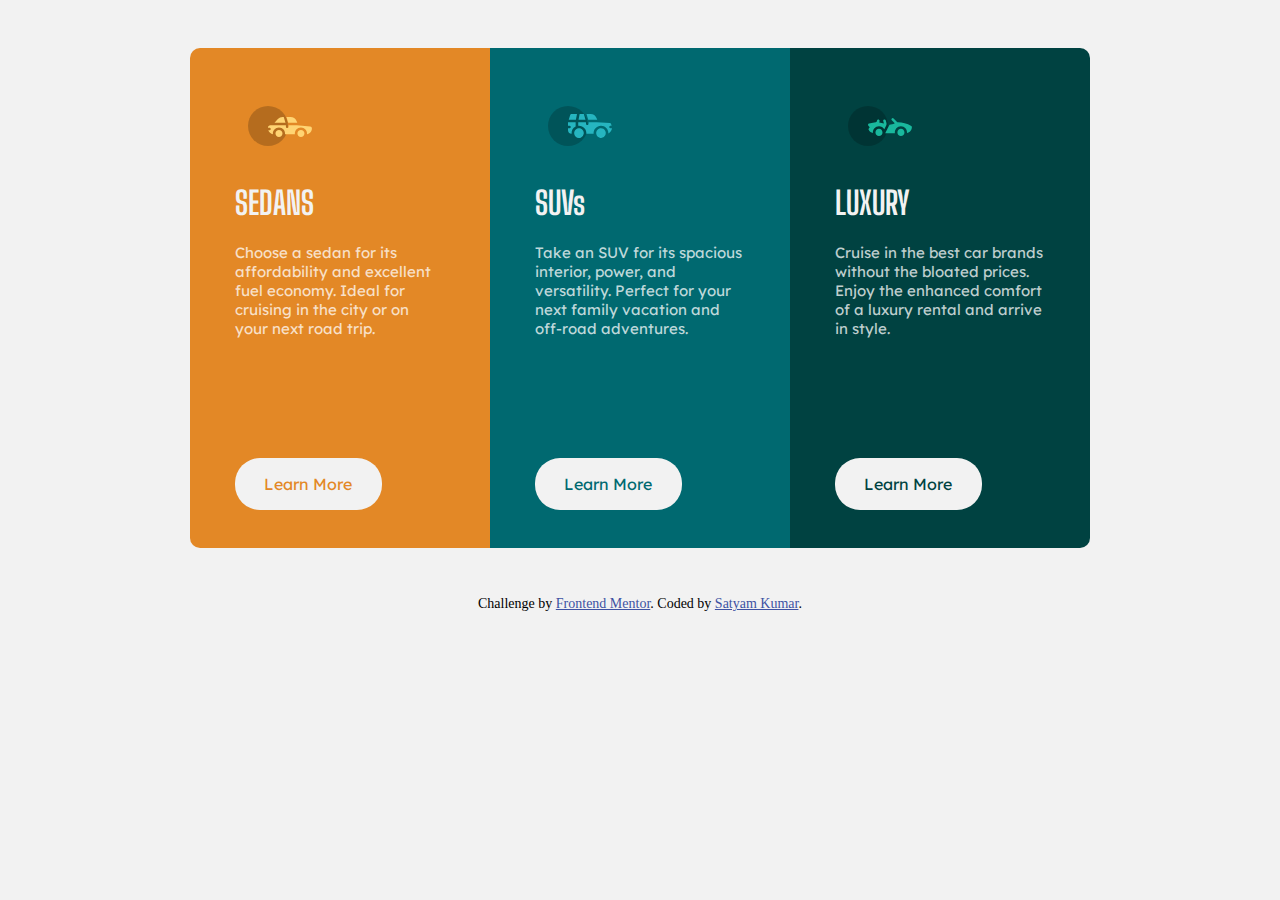
<file: 3-column-preview-card-component-main/index.html>
<!DOCTYPE html>
<html lang="en">
<head>
  <meta charset="UTF-8">
  <meta name="viewport" content="width=device-width, initial-scale=1.0"> <!-- displays site properly based on user's device -->

  <link rel="icon" type="image/png" sizes="32x32" href="./images/favicon-32x32.png">
  
  <title>Frontend Mentor | 3-column preview card component</title>

  <!-- Feel free to remove these styles or customise in your own stylesheet 👍 -->
  <style>
    /* importing google fonts in css */
    @import url('https://fonts.googleapis.com/css2?family=Big+Shoulders+Display:wght@700&family=Lexend+Deca&display=swap');

    body{
      background-color: hsl(0, 0%, 95%);
    }

    .main-box{
      display: grid;
      grid-template-columns: repeat(3,1fr);
      grid-auto-rows: 500px;
      width: 900px;
      padding: 1rem;
      margin: 2rem auto;
    }

    .box1{
      background-color: hsl(31, 77%, 52%);
      border-top-left-radius: 10px;
      border-bottom-left-radius: 10px;
    }

    .box2{
      background-color: hsl(184, 100%, 22%);
    }

    .box3{
      background-color: hsl(179, 100%, 13%);
      border-top-right-radius: 10px;
      border-bottom-right-radius: 10px;
    }

    .box{
      padding: 2.8rem;
    }

    img{
      padding: 0.8rem;
      
    }

    h1{
      font-family: "Big Shoulders Display", sans-serif;
      color: hsl(0, 0%, 95%);
    }

    p{
      font-family: "Lexend Deca", sans-serif;
      color: hsla(0, 0%, 100%, 0.75);
      font-size: 15px;
    }

    button{
      margin-top: 50%;
      padding: 1rem;
      border-radius: 25px;
      width: 70%;
      border: none;
      font-family: "Lexend Deca",sans-serif;
      font-size: 16px;
      background-color: hsl(0, 0%, 95%);
    }

    button:hover{
      cursor: pointer;
    }

    .orange-btn{
      color: hsl(31, 77%, 52%);
    }

    .cyan-btn{
      color:hsl(184, 100%, 22%)
    }

    .darkCyan-btn{
      color: hsl(179, 100%, 13%);
    }

   

    .attribution {
      font-size: 14px;
      text-align: center;
    }

    .attribution a {
      color: hsl(228, 45%, 44%);
    }


/* media screen for 500px and below width */

    @media screen and (max-width:500px) and (orientation:portrait) {

      .main-box{
        width: 450px;
        margin: auto;
      }
      .box1, .box2, .box3{
        grid-column: 1/3;
      }
      .box1{
        border-top-right-radius: 10px;
        border-bottom-left-radius: 0;
      }
      .box3{
        border-top-right-radius: 0;
        border-bottom-left-radius: 10px;
      }

      
    }

  </style>

</head>
<body>

  <div class="main-box">

    <div class="box1">
      <div class="box">
        <img src="./images/icon-sedans.svg" alt="">
      <h1>SEDANS</h1>
      <p>Choose a sedan for its affordability and excellent fuel economy. Ideal for cruising in the city or on your next road trip.</p>
      <button class="orange-btn">Learn More</button>
      </div>
    </div>

    <div class="box2">
      <div class="box">
        <img src="./images/icon-suvs.svg" alt="">
        <h1>SUVs</h1>
        <p>Take an SUV for its spacious interior, power, and versatility. Perfect for your next family vacation and off-road adventures.</p>
        <button class="cyan-btn">Learn More</button>
      </div>
    </div>

    <div class="box3">
      <div class="box">
        <img src="./images/icon-luxury.svg" alt="">
        <h1>LUXURY</h1>
        <p>Cruise in the best car brands without the bloated prices. Enjoy the enhanced comfort of a luxury rental and arrive in style.</p>
        <button class="darkCyan-btn">Learn More</button>
      </div>
    </div>

  </div>
  
  
  <div class="attribution">
    Challenge by <a href="https://www.frontendmentor.io?ref=challenge" target="_blank">Frontend Mentor</a>. 
    Coded by <a href="https://github.com/satyam0271/">Satyam Kumar</a>.
  </div>
</body>
</html>
</file>
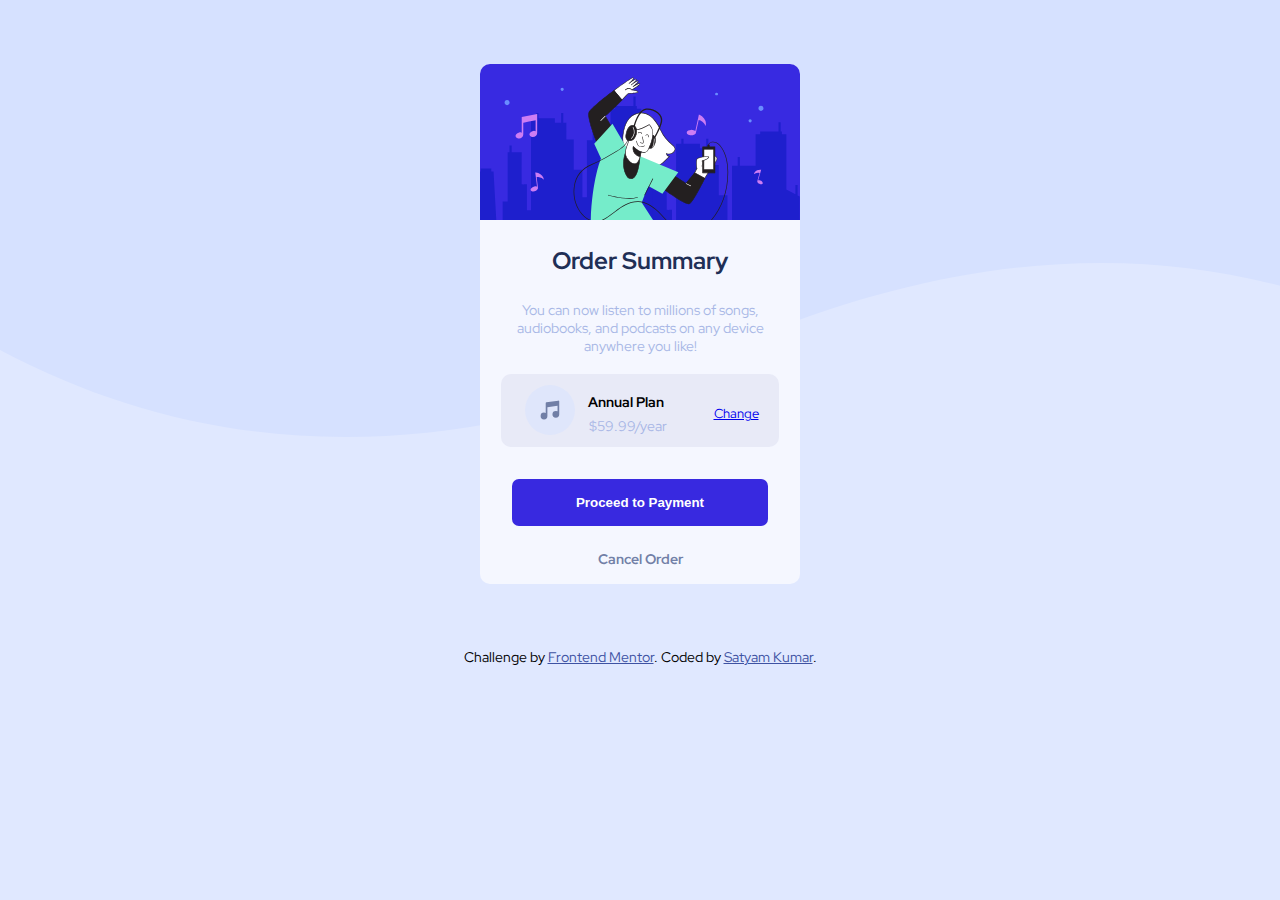
<file: order-summary-component-main/index.html>
<!DOCTYPE html>
<html lang="en">
<head>
  <meta charset="UTF-8">
  <meta name="viewport" content="width=device-width, initial-scale=1.0"> <!-- displays site properly based on user's device -->

  <link rel="icon" type="image/png" sizes="32x32" href="./images/favicon-32x32.png">
  
  <title>Frontend Mentor | Order summary card</title>

  <!-- Feel free to remove these styles or customise in your own stylesheet 👍 -->
  <style>

    @import url('https://fonts.googleapis.com/css2?family=Red+Hat+Display:wght@500;700;900&display=swap');

    body{
      background-color: hsl(225, 100%, 94%);
      text-align: center;
      background-image: url(./images/pattern-background-desktop.svg);
      background-repeat: no-repeat;
      font-family: 'Red Hat Display', sans-serif;
    }

    .main-box{
      background-color: hsl(225, 100%, 98%);
      width: 320px;
      border-radius: 10px;
      margin: 4rem auto;
    }

    .header-txt{
      color: hsl(223, 47%, 23%);
    }

    .para-1, .plan p {
      color: hsl(225, 55%, 78%);
      padding: 5px;
      font-size: 14px;
    }

    img{
      width: 100%;
      height: 25%;
      border-top-left-radius: 10px;
      border-top-right-radius: 10px;
    }

    .plan{
      display: inline-block;
      padding: 0.7rem;
      background-color: hsla(230, 40%, 89%, 0.459);
      width: 80%;
      height: 3.5em;
      border-radius: 10px;
      font-size: 0.9rem;
      /* color: hsl(225, 100%, 94%); */
    }
    .icon-music{
      height: 50px;
      width: auto;
    }

    .plan h4{
      display: inline-block;
      position: relative;
      top: -1.8rem;
      margin-left: 10px;
      /* font-size: 0.8rem; */
    }

    .plan p{
       display: inline-block;
       position: relative;
       left: -5.2rem;
       top: -0.3rem;
       color: hsl(225, 55%, 78%);

    }


    .plan a{
      position: relative;
      top: -3.5rem;
      right: -6rem;
      font-size: 0.8rem;
    }

    .pay-btn{
      width: 80%;
      padding: 1rem;
      border-radius: 7px;
      border: none;
      background-color: hsl(245, 75%, 52%);
      color: white;
      font-weight: 700;
    }

    .cancel-txt{
      display: block;
      padding: 0.5rem 0.3rem 1rem;
      color: hsl(224, 23%, 55%);
      font-weight: 700;
      font-size: 14px;
      text-decoration: none;
      margin-top: 1rem;

    }
    
    .pay-btn , .cancel-txt:hover{
      cursor: pointer;
    }

    .attribution {
      font-size: 14px;
      text-align: center;
    
    }
    
    .attribution a {
      color: hsl(228, 45%, 44%);
    
    }

  </style>
</head>
<body>

  <div class="main-box"> 
    <img src="./images/illustration-hero.svg" alt="">
    
   <h2 class="header-txt">Order Summary</h2>

    <p class="para-1">You can now listen to millions of songs, audiobooks, and podcasts on any 
      device anywhere you like!</p>
  
    <div class="plan">
        <img class="icon-music" src="./images/icon-music.svg" alt="">
        <h4>Annual Plan</h4>
        <p>$59.99/year</p>  
        <a href="#">Change</a>
    </div>
  
    <button class="pay-btn" type="submit">Proceed to Payment</button>
    <a class="cancel-txt" href="#">Cancel Order</a>
  
  </div>


  
  <div class="attribution">
    Challenge by <a href="https://www.frontendmentor.io?ref=challenge" target="_blank">Frontend Mentor</a>. 
    Coded by <a href="https://github.com/satyam0271/Frontend-mentorio">Satyam Kumar</a>.
  </div>
</body>
</html>
</file>
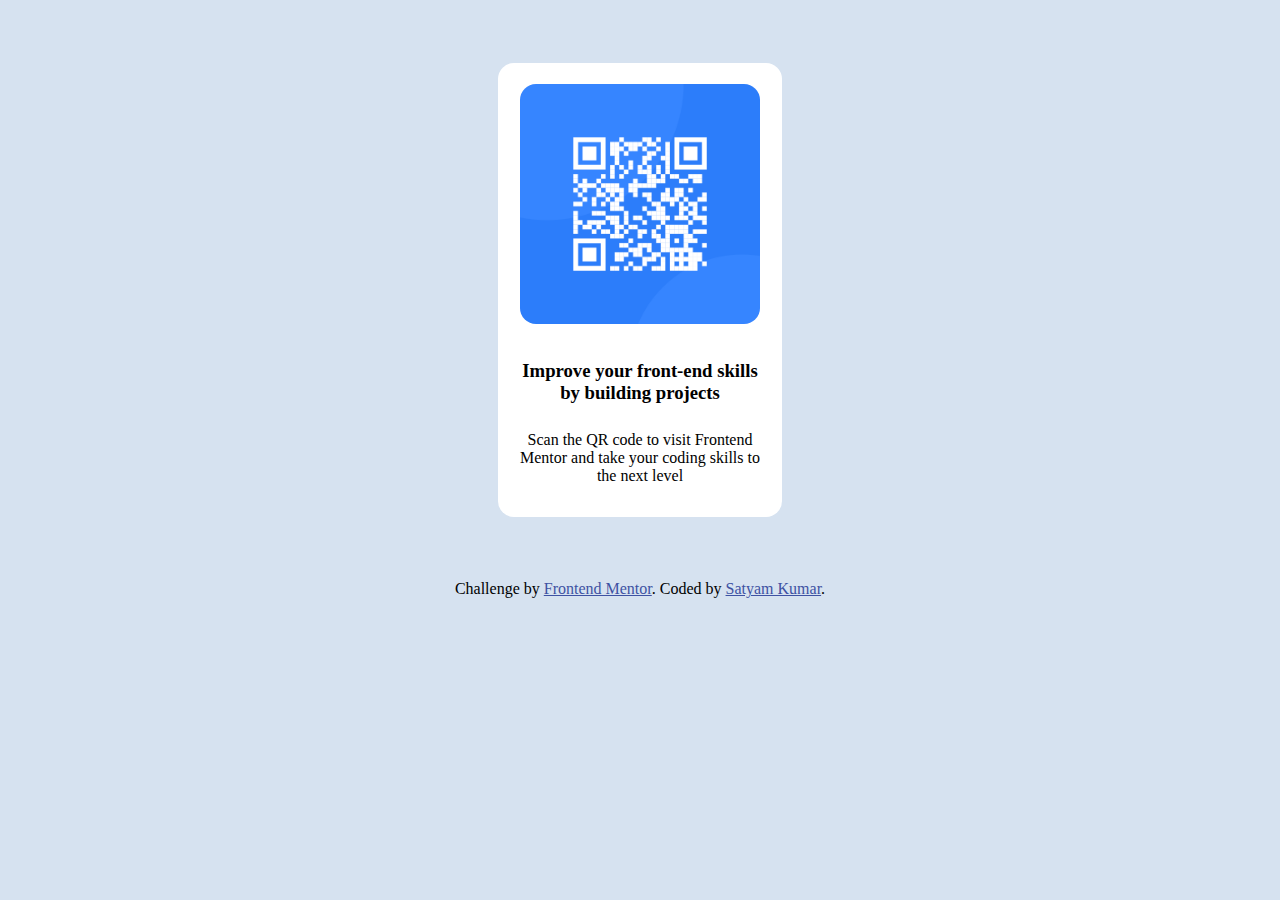
<file: qr-code/index.html>
<!DOCTYPE html>
<html lang="en">
<head>
  <meta charset="UTF-8">
  <meta name="viewport" content="width=device-width, initial-scale=1.0"> <!-- displays site properly based on user's device -->

  <link rel="icon" type="image/png" sizes="32x32" href="./images/favicon-32x32.png">

  
  
  <title>Frontend Mentor | QR code component</title>

  <!-- Feel free to remove these styles or customise in your own stylesheet 👍 -->
  <style>

      @import url("https://fonts.google.com/specimen/Outfit");

      body{
          background-color: hsl(212, 45%, 89%);
          text-align: center;
          font-family: 'Outfit';
      }
      .main-box{
          width: 20%;
          border-radius: 1rem;
          background-color: hsl(0, 0%, 100%);
          margin: 5% auto;
          padding: 1rem;
      }

      .box-head{
          width: 95%;
          border-radius: 1rem;
          padding: 0.3rem;
          margin: auto;

        }

        img{
            width: 100%;
            height: 100%;
            border-radius: 1rem;
        }

        .head-txt{
            margin-top: 1.2rem;
            padding: 0.5rem;
            font-weight: 700;
    
        }


        .attribution { 
            font-size: 16px; 
            text-align: center;

        }

        .attribution a { 
            color: hsl(228, 45%, 44%); 
        }
        
  </style>
</head>
<body>

    <div class="main-box">
        <div class="box-head">
            <img src="./images/image-qr-code.png" alt="">
        </div>
        <h3 class="head-txt">Improve your front-end skills by building projects</h3>
        <p class="para-text">Scan the QR code to visit Frontend Mentor and take your coding skills to the next level</p>
    </div>

  
  <div class="attribution">
    Challenge by <a href="https://www.frontendmentor.io?ref=challenge" target="_blank">Frontend Mentor</a>. 
    Coded by <a href="https://github.com/satyam0271/Frontend-mentorio">Satyam Kumar</a>.
  </div>
</body>
</html>
</file>
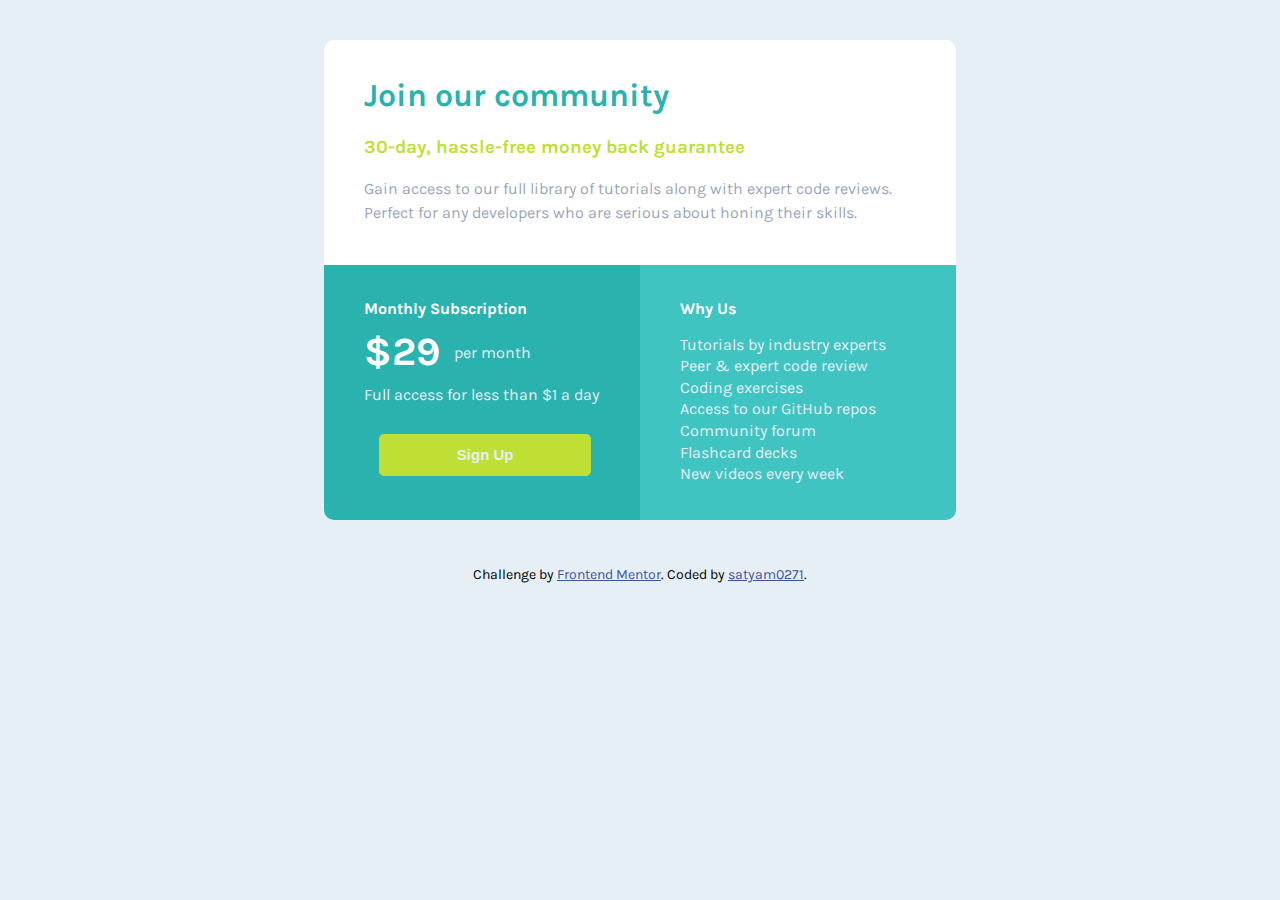
<file: single-price-grid-component-master/index.html>
<!DOCTYPE html>
<html lang="en">
<head>
  <meta charset="UTF-8">
  <meta name="viewport" content="width=device-width, initial-scale=1.0"> <!-- displays site properly based on user's device -->

  <link rel="icon" type="image/png" sizes="32x32" href="./images/favicon-32x32.png">
  
  <title>Frontend Mentor | Single Price Grid Component</title>

  <!-- Feel free to remove these styles or customise in your own stylesheet 👍 -->
  <style>

    @import url('https://fonts.googleapis.com/css2?family=Karla:wght@400;700&display=swap');

    body{
      background-color: hsl(204, 43%, 93%);
      font-family: "Karla" ,sans-serif;
    }

    .main-box{
      display: grid;
      margin: auto;
      padding: 2rem;
      width: 50%;

    }

    .topgrid{
      background-color: white;
      /* height: 180px; */
      padding: 1rem 2.5rem;
      border-top-left-radius: 10px;
      border-top-right-radius: 10px;

    }

    .topgrid h1{
      color: hsl(179, 62%, 43%);
    }

    .topgrid h3{
      color: hsl(71, 73%, 54%);
    }

    .topgrid p{
      color: hsl(218, 22%, 67%);
      line-height: 1.5rem;
      margin-bottom: 1.5rem;
    }

    .bottomgrid{
      display: grid;
      grid-template-columns: 1fr 1fr;
      /* grid-template-rows: 250px; */
    }

    .box1{
      background-color: hsl(179, 62%, 43%);
      padding: 1.5rem 2.5rem;
      border-bottom-left-radius: 10px;
      color: hsl(204, 43%, 93%);
      font-size: 16px;
    }

    .box1 b{
      font-size: 2.5rem;
      margin-right: 10px;
      color: white;
    }

    .box1 h4{
      margin: 10px auto;
      color: white;
    }

    .price{
      margin: 10px auto;
    }

    .box1 span{
      position: relative;
      top: -7px;
      margin-top: 5px;
    }

    .one-dollar{
      margin: 10px auto;
    }


    .signup-btn{
      padding: 0.8rem;
      width: 90%;
      margin: 20px 25px 20px 15px;
      border-radius: 5px;
      border: none;
      background-color: hsl(71, 73%, 54%);
      color: hsl(204, 43%, 93%);
      font-size: 15px;
      font-weight: 700;
    }


    .box2{
      background-color: hsl(179, 53%, 51%);
      padding: 1.5rem 2.5rem;
      border-bottom-right-radius: 10px;
      color: hsl(204, 43%, 93%);
    }

    .whyus{
      margin: 10px auto 1.5rem auto ;
      font-weight: 700;
      color: white;
    }

    .why{
      line-height: 0.35rem;
    }

    .attribution { 
      font-size: 14px; 
      text-align: center; 
    }

    .attribution a { 
      color: hsl(228, 45%, 44%); 
    }

    @media screen and (max-width:500px) and (orientation:portrait) {
      
      .main-box{
        display: grid;
        grid-template-columns: 100%;
      }

      .topgrid{
        width: 100%;
      }

      .bottomgrid{
        display: grid;
        grid-template-columns: 100%;
      }

      .box1{
        width: 100%;
        border-bottom-left-radius: 0px;
      }

      .box2{
        width: 100%;
        border-bottom-left-radius: 10px;
      }
    }

  </style>
</head>
<body>

  <div class="main-box">
    <div class="topgrid">
      <h1>Join our community</h1>
      <h3>30-day, hassle-free money back guarantee</h3>
      <p>
        Gain access to our full library of tutorials along with expert code reviews. 
        Perfect for any developers who are serious about honing their skills.
      </p>
    </div>
    <div class="bottomgrid">
      <div class="box1">
        <h4>Monthly Subscription</h4>
        <p class="price" > <b> &dollar;29</b> <span>per month</span> </p>
        <p class="one-dollar">Full access for less than &dollar;1 a day</p>
        <button class="signup-btn">Sign Up</button>
      </div>
      <div class="box2">
        <p class="whyus">Why Us</p>
        <p class="why">Tutorials by industry experts</p>
        <p class="why">Peer &amp; expert code review</p>
        <p class="why">Coding exercises</p>
        <p class="why">Access to our GitHub repos</p>
        <p class="why">Community forum</p>
        <p class="why">Flashcard decks</p>
        <p class="why">New videos every week</p>
      </div>
    </div>

  </div>

  
  <footer>
    <p class="attribution">
      Challenge by <a href="https://www.frontendmentor.io?ref=challenge" target="_blank">Frontend Mentor</a>. 
      Coded by <a target="_blank" href="https://github.com/satyam0271">satyam0271</a>.
    </p>
  </footer>
</body>
</html>
</file>
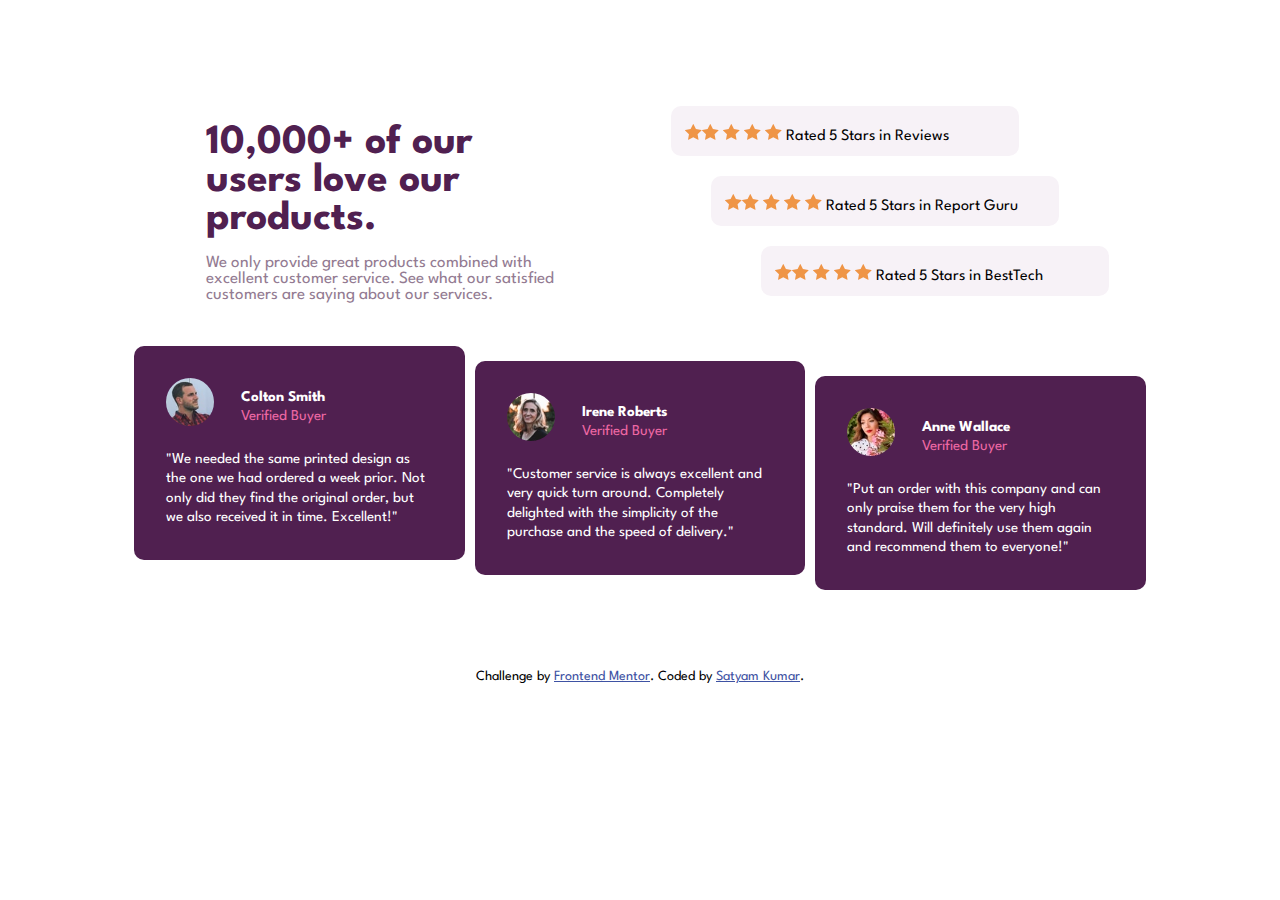
<file: social-proof-section-master/index.html>
<!DOCTYPE html>
<html lang="en">
  <head>
    <meta charset="UTF-8" />
    <meta name="viewport" content="width=device-width, initial-scale=1.0" />
    <!-- displays site properly based on user's device -->

    <link
      rel="icon"
      type="image/png"
      sizes="32x32"
      href="./images/favicon-32x32.png"
    />


    <title>Frontend Mentor | Social proof section</title>

    <!-- Feel free to remove these styles or customise in your own stylesheet 👍 -->
    <style>

      @import url('https://fonts.googleapis.com/css2?family=League+Spartan:wght@400;500;700&display=swap');

      body{
        font-family: "League Spartan" ,sans-serif;
        background-color: white;
      }

      .main-box{
        /* border: 1px solid black; */
        margin: auto;
        display: grid;
        grid-template-columns: 1fr;
        grid-gap: 10px;
        padding: 2rem;
        width: 80%;
        margin: 3rem auto;
        /* background-image: url("./images/bg-pattern-top-desktop.svg");
        background-repeat: no-repeat;
        background-position: -100% 100%; */
        
      }

      .topgrid{
        display: grid;
        grid-template-columns: 1fr 1fr;
        /* grid-auto-rows: 250px; */
        grid-gap: 10px;
      }

      .bottomgrid{
        display: grid;
        grid-template-columns: 1fr 1fr 1fr;
        /* grid-auto-rows: 200px; */
        grid-gap:10px
      }

      .box{
        /* background-color: cyan;
        border: 1px solid black; */
        border-radius: 10px;
        padding: 1rem;
      }

      .box1{
        padding: 1rem 4.5rem;
        color: hsl(303, 10%, 53%);
        /* background-color: white; */
        font-size: 17px;
      }

      .box1 h1{
        color: hsl(300, 43%, 22%);
        font-size: 2.6rem;
        margin-bottom: 1rem;
      }

      .box2{
        display: grid;
        grid-auto-rows: 60px;
        grid-gap: 10px;
      }

      .rating{
        background-color: hsl(300, 24%, 96%);
        width: 70%;
        border-radius: 10px;
        padding: 10px;
        margin-top:10px

      }
      .rating1{
        margin-left: 10px;
      }

      .rating2{
        margin-left: 50px;
      }

      .rating3{
        margin-left: 100px;
      }

      .box2 p{
        margin: 8px 4px;
      }
      
      .box3, .box4, .box5{
        background-color: hsl(300, 43%, 22%);
        padding: 2rem;
        color: white;
        font-size: 15px;
        line-height: 1.2rem;
        height: 150px;

      }

      .profile-pic{
        border-radius: 100%;
        width: 3rem;
        float: left;
      }

      .cust-name{
        margin-left: 75px;
        margin-top: 10px;
      }

      .quote-txt{
        margin-top: 1.5rem;
      }

      .buyer{
        color: hsl(333, 80%, 67%) ;
      }

      .box4{
        margin-top: 15px;
      }

      .box5{
        margin-top: 30px;
      }

      .attribution {
        font-size: 14px;
        text-align: center;
      }
      .attribution a {
        color: hsl(228, 45%, 44%);
      }

      @media screen and (max-width:500px) and (orientation:portrait) {
      
        .main-box{
          display: grid;
          width: 80%;
        }

        .topgrid{
          grid-template-columns: 100%;
        }

        .bottomgrid{
          grid-template-columns: 100%;
        }

        .box2{
          grid-template-columns: 100%;
        }

        .rating{
          margin: 10px auto;
          height: 40px;
        }


        
      }
    </style>
  </head>
  <body>

    <div class="main-box">
      <div class="topgrid">
        <div class="box box1">
          <h1> 10,000+ of our users love our products.</h1>
          <p>
            We only provide great products combined with excellent customer service.
            See what our satisfied customers are saying about our services.
        </p>
        </div>
        <div class="box box2">
          <div class="rating rating1"><p><img src="./images/icon-star.svg" alt=""><img src="./images/icon-star.svg" alt=""> <img src="./images/icon-star.svg" alt=""> <img src="./images/icon-star.svg" alt=""> <img src="./images/icon-star.svg" alt="">  Rated 5 Stars in Reviews</p></div>
          <div class="rating rating2"><p><img src="./images/icon-star.svg" alt=""><img src="./images/icon-star.svg" alt=""> <img src="./images/icon-star.svg" alt=""> <img src="./images/icon-star.svg" alt=""> <img src="./images/icon-star.svg" alt=""> Rated 5 Stars in Report Guru</p></div>
          <div class="rating rating3">
            <p><img src="./images/icon-star.svg" alt=""><img src="./images/icon-star.svg" alt=""> <img src="./images/icon-star.svg" alt=""> <img src="./images/icon-star.svg" alt=""> <img src="./images/icon-star.svg" alt=""> Rated 5 Stars in BestTech</p> </div>
        </div>
      </div>

      <div class="bottomgrid">
        <div class="box box3">
          <img class="profile-pic" src="./images/image-colton.jpg" alt="">
          <p class="cust-name"> <b>Colton Smith</b>  <br><span class="buyer">Verified Buyer</span> </p>
          <p class="quote-txt">
            "We needed the same printed design as the one we had ordered a week prior.
            Not only did they find the original order, but we also received it in time.
            Excellent!"
          </p>

        </div>
        <div class="box box4">
          <img src="./images/image-irene.jpg" alt="" class="profile-pic">
          <p class="cust-name"> <b>Irene Roberts </b> <br> <span class="buyer">Verified Buyer</span></p>
          <p class="quote-txt">
            "Customer service is always excellent and very quick turn around. Completely
            delighted with the simplicity of the purchase and the speed of delivery."
          </p>
        </div>
        <div class="box box5">
          <img class="profile-pic" src="./images/image-anne.jpg" alt="">
          <p class="cust-name"><b>Anne Wallace </b> <br> <span class="buyer">Verified Buyer</span></p>

          <p class="quote-txt">
            "Put an order with this company and can only praise them for the very high standard. Will definitely use them again and recommend them to everyone!"
          </p>
        </div>
      </div>


    </div>


    <div class="attribution">
      Challenge by
      <a href="https://www.frontendmentor.io?ref=challenge" target="_blank"
        >Frontend Mentor</a
      >. Coded by <a href="https://github.com/satyam0271">Satyam Kumar</a>.
    </div>
  </body>
</html>
</file>
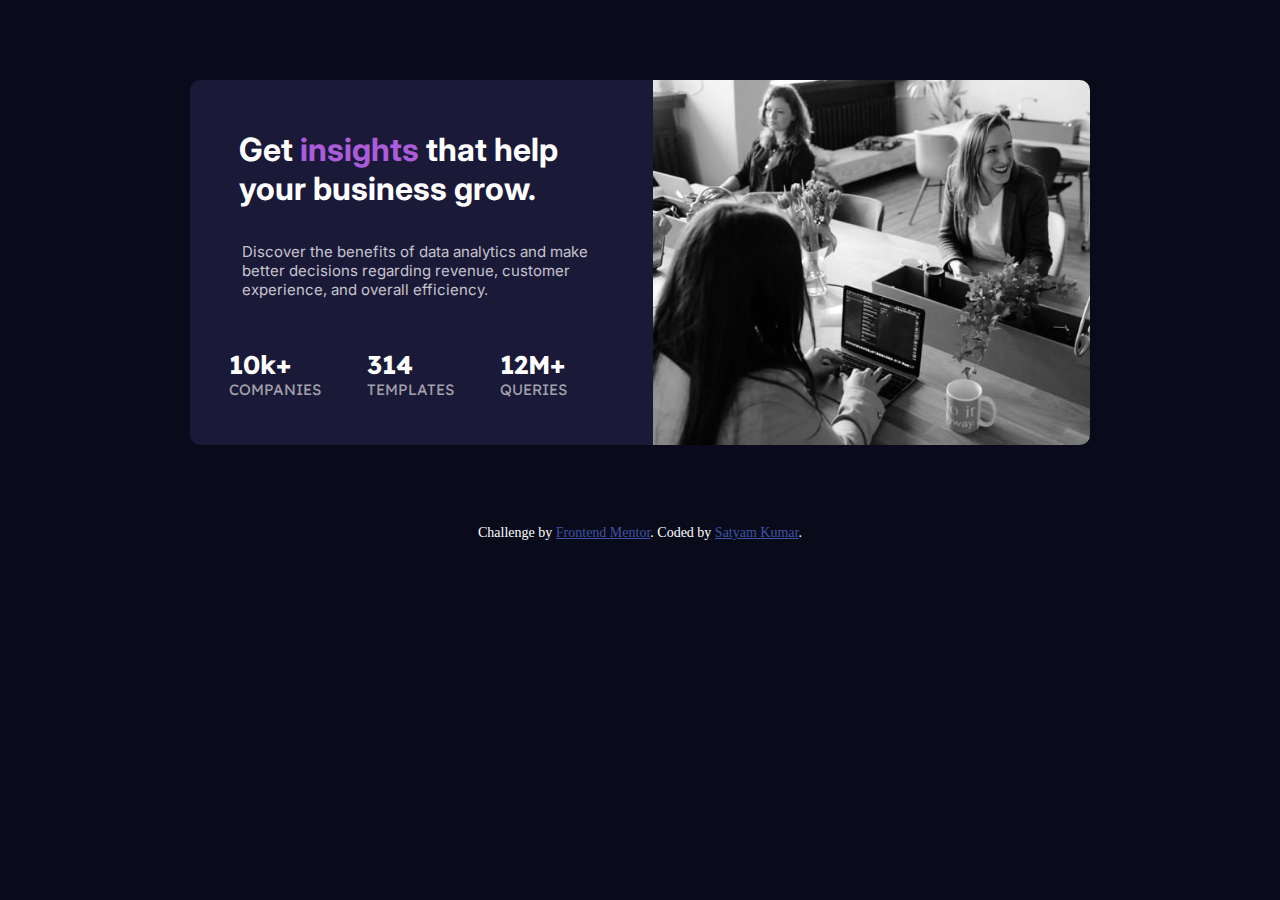
<file: stats-preview-card-component-main/index.html>
<!DOCTYPE html>
<html lang="en">
<head>
  <meta charset="UTF-8">
  <meta name="viewport" content="width=device-width, initial-scale=1.0"> <!-- displays site properly based on user's device -->

  <link rel="icon" type="image/png" sizes="32x32" href="./images/favicon-32x32.png">
  
  <title>Frontend Mentor | Stats preview card component</title>

  <!-- Feel free to remove these styles or customise in your own stylesheet 👍 -->
  <style>
    @import url('https://fonts.googleapis.com/css2?family=Inter:wght@400;700&family=Lexend+Deca&display=swap');

    body{
      background-color: hsl(233, 47%, 7%);
      color: white;
      /* text-align: center; */
    }

    .main-box{
      display: flex;
      width: 900px;
      margin: 3rem auto;
      padding: 2rem;


    }
    img{
      width: 100%;
      height: 100%;
      /*border-top-right-radius: 10px;
      border-bottom-right-radius: 10px;
      filter: sepia(90%) brightness(93%) hue-rotate(239deg) saturate(2438%) opacity(87%) invert(67%); */

    }

    .box{
      width: 50%;
      background-color: hsl(244, 38%, 16%);

    }
    
    .box1{
      border-top-left-radius: 10px;
      border-bottom-left-radius: 10px;
      padding: 0.8rem;
    }

    .header-txt{
      padding: 1rem;
      font-family: "Inter" , sans-serif;
      font-weight: 700;
      text-align: left;
      margin-bottom: 10px;
      margin-left: 20px;
    }

    .span-txt{
      color: hsl(277, 64%, 61%);
    }

    .para-text{
      text-align: left;
      padding: 0.5rem 1.2rem;
      margin: 0 auto 10px 20px;
      font-family: "Inter" , sans-serif;
      font-weight: 400;
      font-size: 15px;
      color: hsla(0, 0%, 100%, 0.75)
    }

    .stats{
      display: inline-block;
      padding: 1rem;
      margin-left: 10px;
      font-family: "Lexend Deca" , sans-serif;
      color: hsla(0, 0%, 100%, 0.6);
      font-size: 15px;
    }

    .stats span{
        font-weight: 700;
        font-size: 1.6rem;
        color: white;
    }

    .box2{
      border-top-right-radius: 10px;
      border-bottom-right-radius: 10px;
      overflow: hidden;
    }

    .attribution { 
      font-size: 14px;
      text-align: center;
    }

    .attribution a {
      color: hsl(228, 45%, 44%);
    }
    
    @media screen and (max-width:450px) and (orientation:portrait) {
      .main-box{
        display: flexbox;
        flex-wrap: wrap-reverse;
        /* width: 450px; */
      }

      .box{
        padding: 15px;
      }

      .box1{
        border-top-left-radius: 0;
        border-bottom-left-radius:  10px;
        border-bottom-right-radius: 10px;
      }
      .box2{
        border-bottom-right-radius:0;
        border-top-left-radius: 10px;
        border-top-right-radius: 10px;
        overflow: hidden;
      }
      
    }

  </style>
</head>
<body>

  <div class="main-box">
    <div class="box1 box">
      <h1 class="header-txt">Get <span class="span-txt">insights</span>  that help your business grow.</h1>

      <p class="para-text">Discover the benefits of data analytics and make better decisions regarding revenue, customer experience, and overall efficiency.</p>
    
      <p class="stats"><span>10k+</span> <br> COMPANIES</p>
    
      <p class="stats"><span>314</span> <br> TEMPLATES</p>
      
      <p class="stats"><span>12M+</span> <br> QUERIES</p>

    </div>
    <div class="box2 box">
      <img src="./images/image-header-desktop.jpg" alt="">
    </div>
  </div>



  <div class="attribution">
    Challenge by <a href="https://www.frontendmentor.io?ref=challenge" target="_blank">Frontend Mentor</a>. 
    Coded by <a target="_blank" href="https://github.com/satyam0271/">Satyam Kumar</a>.
  </div>
</body>
</html>
</file>
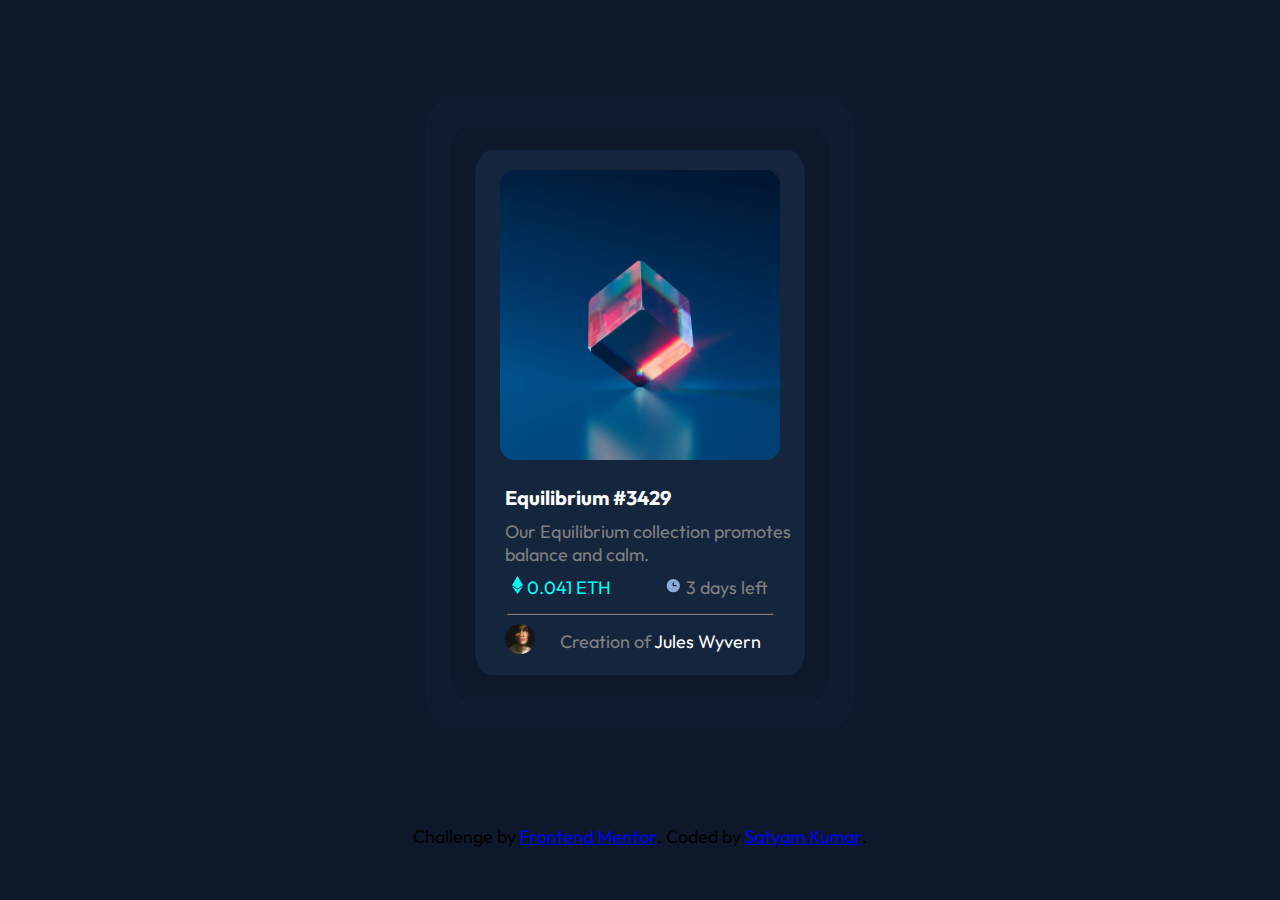
<file: The-NTF-Card/index.html>
<!DOCTYPE html>
<html lang="en">
<head>
  <meta charset="UTF-8">
  <meta name="viewport" content="width=device-width, initial-scale=1.0"> <!-- displays site properly based on user's device -->

  <link rel="icon" type="image/png" sizes="32x32" href="images/favicon-32x32.png">
  <link rel="preconnect" href="https://fonts.googleapis.com">
<link rel="preconnect" href="https://fonts.gstatic.com" crossorigin>
<link href="https://fonts.googleapis.com/css2?family=Outfit:wght@300&display=swap" rel="stylesheet">


  <title>Frontend Mentor | NFT preview card component</title>

  <link rel="stylesheet" href="styles.css">

  <!-- Feel free to remove these styles or customise in your own stylesheet 👍
  <style>
    .attribution { font-size: 11px; text-align: center; }
    .attribution a { color: hsl(228, 45%, 44%); }
  </style>
-->

</head>
<body>

  <div class="third-container">

  <div class="second-container">

  <div class="main-container">

    <img class="equi-img" src="images/image-equilibrium.jpg" alt="equilibrium-image">


    <h1 class="equi-text">Equilibrium #3429</h1>

    <p class="equi-desc">Our Equilibrium collection promotes balance and calm.</p>

    <img src="images/icon-ethereum.svg" alt="ethereum-icon">
    <p class="eth">0.041 ETH</p>

    <img src="images/icon-clock.svg" alt="clock-icon">
    <p class="days-l">3 days left</p>
    <hr>

    <img class="avatar" src="images/image-avatar.png" alt="avatar-img">
    <p class="avatar-desc">Creation of <span class="name">Jules Wyvern</span></p>

  </div>
  </div>
  </div>

  <div class="attribution">
    Challenge by <a href="https://www.frontendmentor.io?ref=challenge" target="_blank">Frontend Mentor</a>.
    Coded by <a href="https://github.com/satyam0271">Satyam Kumar</a>.
  </div>


</body>
</html>
</file>
<file: The-NTF-Card/styles.css>
body{
  background-color: #0d192b;
  text-align: center;
  font-size: 18px;
  font-family: 'Outfit', sans-serif;
  Weights: 300,400,600;
}
h1{
  font-size: 20px;
}

hr{
  width: 80%;
  border-color: gray;
}

.third-container{
  height: 625px;
  width: 430px;
  background-color: #0f1b2e;
  border-radius: 5%;
  margin: 100px auto 100px auto;
  
}

.second-container{
  height: 575px;
  width: 380px;
  background-color: #0d192b;
  border-radius: 5%;
  position: relative;
  top: 25px;
  bottom: 25px;
  left: 25px;
  right: 25px;

}

.main-container{
  height: 525px;
  width: 330px;
  background-color: #14253d;
  border-radius: 5%;
  position: relative;
  top: 25px;
  bottom: 25px;
  left: 25px;
  right: 25px;

}

.equi-img{
  height: 290px;
  width: 280px;
  margin: 20px 0 20px 0;
  border-radius: 5%;
}

.equi-text{
  color: white;
  text-align: left;
  margin: 0 0 0 30px;
}

.equi-desc{
  color: gray;
  margin: 10px 0 0 30px;
  text-align: left;
}

.eth{
  color: #00fff7;
  display: inline-block;
  margin-right: 50px;
  margin-top: 10px;
  margin-bottom: 5px;
}

.days-l{
  color: gray;
  display: inline-block;
  margin: 10px auto 5px auto;
}

.avatar{
  height: 30px;
  width: 30px;
  float: left;
  margin-left: 30px;

}
.avatar-desc{
  color: gray;
  margin: 15px 20px 10px auto;
}
.name{
  color: white;
}

.attribution{
  margin-top: 100px;
}
</file>
